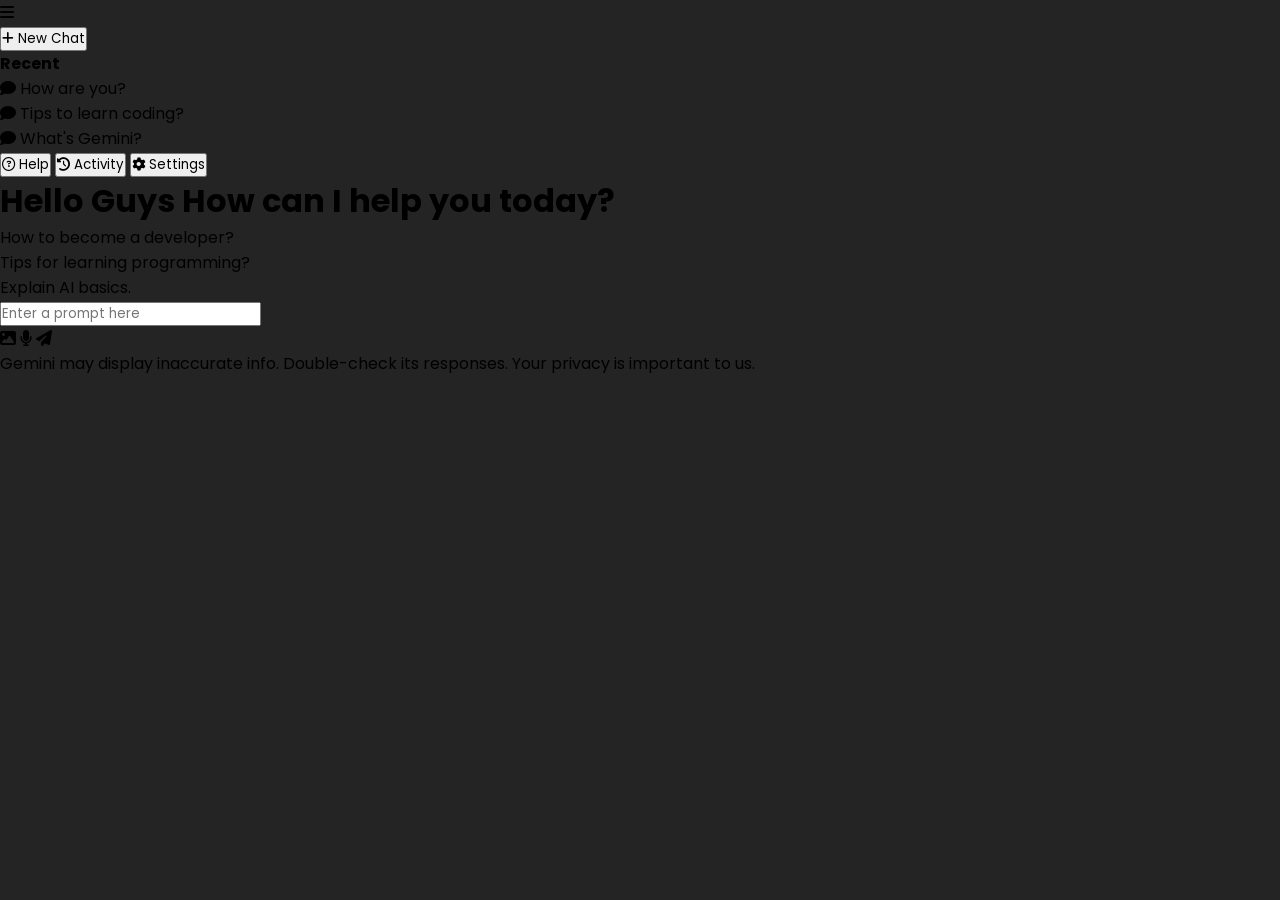
<file: index.html>
<!DOCTYPE html>
<html lang="en">
<head>
    <meta charset="UTF-8">
    <meta name="viewport" content="width=device-width, initial-scale=1.0">
    <title>Gemini AI</title>
    <link rel="stylesheet" href="Gemini.css" />
    <script defer src="Gemini.js"></script>
    <link
        rel="stylesheet"
        href="https://cdnjs.cloudflare.com/ajax/libs/font-awesome/6.7.2/css/all.min.css"
        integrity="sha512-Evv84Mr4kqVGRNSgIGL/F/aIDqQb7xQ2vcrdIwxfjThSH8CSR7PBEakCr51Ck+w+/U6swU2Im1vVX0SVk9ABhg=="
        crossorigin="anonymous"
        referrerpolicy="no-referrer"
    />
</head>
<body>
    <div class="container">
        <div class="SideNavigation">
            <div class="topBarAction">
                <i class="fa-solid fa-bars"></i>
            </div>
            <div class="newChat">
                <button>
                    <i class="fa-solid fa-plus"></i>
                    <span class="collapsetext">New Chat</span>
                </button>
            </div>
            <div class="chatHistory">
                <h4>Recent</h4>
                <ul>
                    <li><i class="fa-solid fa-comment"></i> How are you?</li>
                    <li><i class="fa-solid fa-comment"></i> Tips to learn coding?</li>
                    <li><i class="fa-solid fa-comment"></i> What's Gemini?</li>
                </ul>
            </div>
            <div class="actionList">
                <button class="transparentButton">
                    <i class="fa-regular fa-circle-question"></i>
                    <span class="collapsetext">Help</span>
                </button>
                <button class="transparentButton">
                    <i class="fa-solid fa-clock-rotate-left"></i>
                    <span class="collapsetext">Activity</span>
                </button>
                <button class="transparentButton">
                    <i class="fa-solid fa-gear"></i>
                    <span class="collapsetext">Settings</span>
                </button>
            </div>
        </div>
        <div class="chatWindow">
            <div class="startContent">
                <h1>
                    <span class="brandHello">Hello Guys</span>
                    <span class="brandQuestion">How can I help you today?</span>
                </h1>
                <ul>
                    <li>How to become a developer?</li>
                    <li>Tips for learning programming?</li>
                    <li>Explain AI basics.</li>
                </ul>
            </div>
            <div class="chatContent"></div>
            <div class="inputArea">
                <input type="text" placeholder="Enter a prompt here">
                <div class="iconGroup">
                    <i class="fa-solid fa-image"></i>
                    <i class="fa-solid fa-microphone"></i>
                    <i class="fa-solid fa-paper-plane"></i>
                </div>
            </div>
            <p class="privacyPolicy">
                Gemini may display inaccurate info. Double-check its responses. Your privacy is important to us.
            </p>
        </div>
    </div>
</body>
</html>
</file>
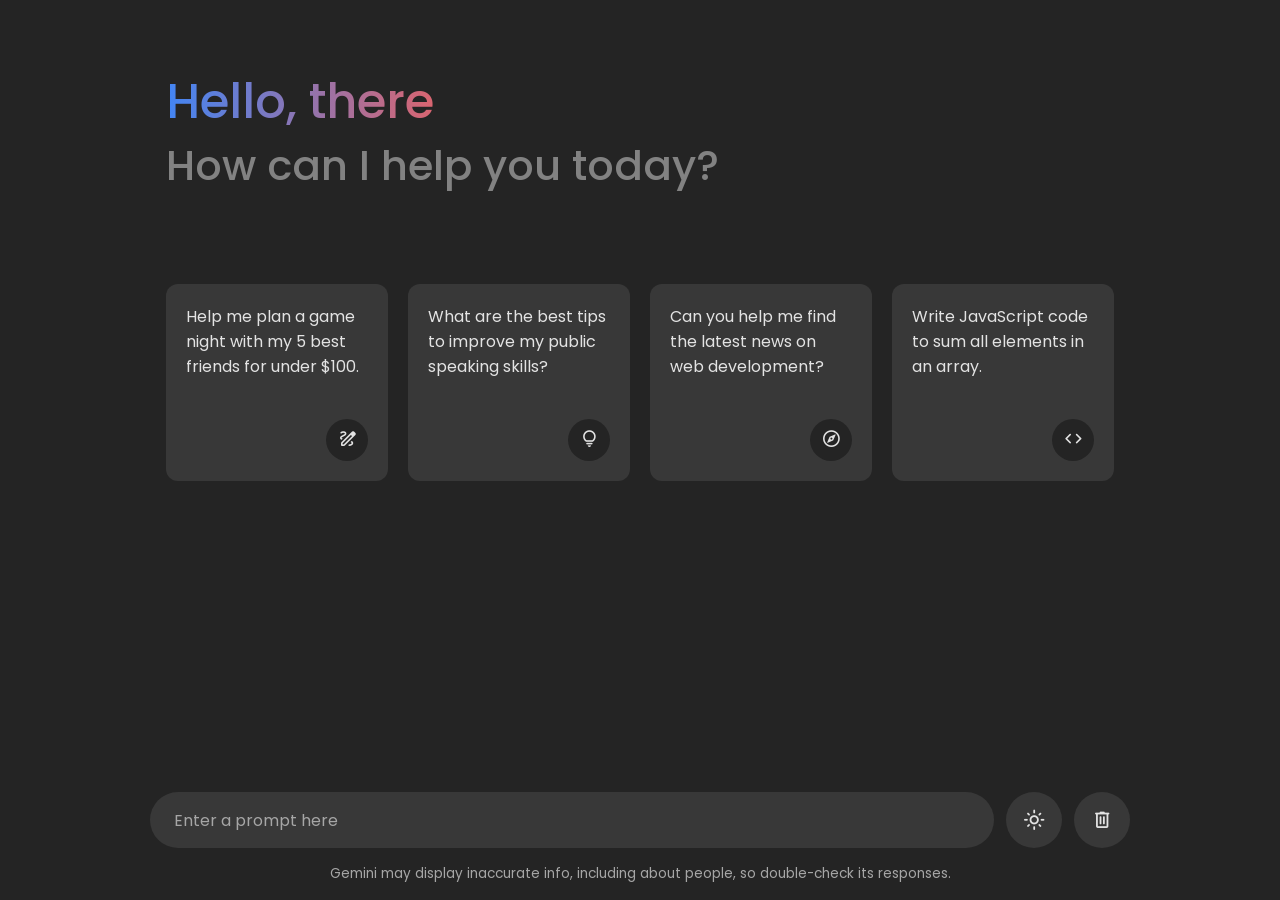
<file: Gemini.html>
<!DOCTYPE html>

<html lang="en">
<head>
  <meta charset="UTF-8">
  <meta name="viewport" content="width=device-width, initial-scale=1.0">
  <title>Gemini Chatbot | CodingNepal</title>
  
  <link rel="stylesheet" href="https://fonts.googleapis.com/css2?family=Material+Symbols+Rounded:opsz,wght,FILL,GRAD@24,400,0,0" />
  <link rel="stylesheet" href="Gemini.css">
</head>
<body>
  <header class="header">
    
    <h1 class="title">Hello, there</h1>
    <p class="subtitle">How can I help you today?</p>

    
    <ul class="suggestion-list">
      <li class="suggestion">
        <h4 class="text">Help me plan a game night with my 5 best friends for under $100.</h4>
        <span class="icon material-symbols-rounded">draw</span>
      </li>
      <li class="suggestion">
        <h4 class="text">What are the best tips to improve my public speaking skills?</h4>
        <span class="icon material-symbols-rounded">lightbulb</span>
      </li>
      <li class="suggestion">
        <h4 class="text">Can you help me find the latest news on web development?</h4>
        <span class="icon material-symbols-rounded">explore</span>
      </li>
      <li class="suggestion">
        <h4 class="text">Write JavaScript code to sum all elements in an array.</h4>
        <span class="icon material-symbols-rounded">code</span>
      </li>
    </ul>
  </header>

  <!-- Chat List / Container -->
  <div class="chat-list"></div>

  <!-- Typing Area -->
  <div class="typing-area">
    <form action="#" class="typing-form">
      <div class="input-wrapper">
        <input type="text" placeholder="Enter a prompt here" class="typing-input" required />
        <button id="send-message-button" class="icon material-symbols-rounded">send</button>
      </div>
      <div class="action-buttons">
        <span id="theme-toggle-button" class="icon material-symbols-rounded">light_mode</span>
        <span id="delete-chat-button" class="icon material-symbols-rounded">delete</span>
      </div>
    </form>
    <p class="disclaimer-text">
      Gemini may display inaccurate info, including about people, so double-check its responses.
    </p>
  </div>

  <script src="Gemini.js"></script>
</body>
</html>
</file>
<file: Gemini.css>
/* Import Google Font - Poppins */
@import url('https://fonts.googleapis.com/css2?family=Poppins:wght@400;500;600&display=swap');

* {
  margin: 0;
  padding: 0;
  box-sizing: border-box;
  font-family: "Poppins", sans-serif;
}

:root {
  /* Dark mode colors */
  --text-color: #E3E3E3;
  --subheading-color: #828282;
  --placeholder-color: #A6A6A6;
  --primary-color: #242424;
  --secondary-color: #383838;
  --secondary-hover-color: #444;
}

.light_mode {
  /* Light mode colors */
  --text-color: #222;
  --subheading-color: #A0A0A0;
  --placeholder-color: #6C6C6C;
  --primary-color: #FFF;
  --secondary-color: #E9EEF6;
  --secondary-hover-color: #DBE1EA;
}

body {
  background: var(--primary-color);
}

.header, .chat-list .message, .typing-form {
  margin: 0 auto;
  max-width: 980px;
}

.header {
  margin-top: 6vh;
  padding: 1rem;
  overflow-x: hidden;
}

body.hide-header .header {
  margin: 0;
  display: none;
}

.header :where(.title, .subtitle) {
  color: var(--text-color);
  font-weight: 500;
  line-height: 4rem;
}

.header .title {
  width: fit-content;
  font-size: 3rem;
  background-clip: text;
  background: linear-gradient(to right, #4285f4, #d96570);
  -webkit-background-clip: text;
  -webkit-text-fill-color: transparent;
}

.header .subtitle {
  font-size: 2.6rem;
  color: var(--subheading-color);
}

.suggestion-list {
  width: 100%;
  list-style: none;
  display: flex;
  gap: 1.25rem;
  margin-top: 9.5vh;
  overflow: hidden;
  overflow-x: auto;
  scroll-snap-type: x mandatory;
  scrollbar-width: none;
}

.suggestion-list .suggestion {
  cursor: pointer;
  padding: 1.25rem;
  width: 222px;
  flex-shrink: 0;
  display: flex;
  flex-direction: column;
  align-items: flex-end;
  border-radius: 0.75rem;
  justify-content: space-between;
  background: var(--secondary-color);
  transition: 0.2s ease;
}

.suggestion-list .suggestion:hover {
  background: var(--secondary-hover-color);
}

.suggestion-list .suggestion :where(.text, .icon) {
  font-weight: 400;
  color: var(--text-color);
}

.suggestion-list .suggestion .icon {
  width: 42px;
  height: 42px;
  display: flex;
  font-size: 1.3rem;
  margin-top: 2.5rem;
  align-self: flex-end;
  align-items: center;
  border-radius: 50%;
  justify-content: center;
  color: var(--text-color);
  background: var(--primary-color);
}

.chat-list {
  padding: 2rem 1rem 12rem;
  max-height: 100vh;
  overflow-y: auto;
  scrollbar-color: #999 transparent;
}

.chat-list .message.incoming {
  margin-top: 1.5rem;
}

.chat-list .message .message-content {
  display: flex;
  gap: 1.5rem;
  width: 100%;
  align-items: center;
}

.chat-list .message .text {
  color: var(--text-color);
  white-space: pre-wrap;
}

.chat-list .message.error .text {
  color: #e55865;
}

.chat-list .message.loading .text {
  display: none;
}

.chat-list .message .avatar {
  width: 40px;
  height: 40px;
  object-fit: cover;
  border-radius: 50%;
  align-self: flex-start;
}

.chat-list .message.loading .avatar {
  animation: rotate 3s linear infinite;
}

@keyframes rotate {
  100% {
    transform: rotate(360deg);
  }
}

.chat-list .message .icon {
  color: var(--text-color);
  cursor: pointer;
  height: 35px;
  width: 35px;
  border-radius: 50%;
  display: flex;
  align-items: center;
  justify-content: center;
  background: none;
  font-size: 1.25rem;
  margin-left: 3.5rem;
  visibility: hidden;
}

.chat-list .message .icon.hide {
  visibility: hidden;
}

.chat-list .message:not(.loading, .error):hover .icon:not(.hide){
  visibility: visible;
}

.chat-list .message .icon:hover {
  background: var(--secondary-hover-color);
}

.chat-list .message .loading-indicator {
  display: none;
  gap: 0.8rem;
  width: 100%;
  flex-direction: column;
}

.chat-list .message.loading .loading-indicator {
  display: flex;
}

.chat-list .message .loading-indicator .loading-bar {
  height: 11px;
  width: 100%;
  border-radius: 0.135rem;
  background-position: -800px 0;
  background: linear-gradient(to right, #4285f4, var(--primary-color), #4285f4);
  animation: loading 3s linear infinite;
}

.chat-list .message .loading-indicator .loading-bar:last-child {
  width: 70%;
}

@keyframes loading {
  0% {
    background-position: -800px 0;
  }

  100% {
    background-position: 800px 0;
  }
}

.typing-area {
  position: fixed;
  width: 100%;
  left: 0;
  bottom: 0;
  padding: 1rem;
  background: var(--primary-color);
}

.typing-area :where(.typing-form, .action-buttons) {
  display: flex;
  gap: 0.75rem;
}

.typing-form .input-wrapper {
  width: 100%;
  height: 56px;
  display: flex;
  position: relative;
}

.typing-form .typing-input {
  height: 100%;
  width: 100%;
  border: none;
  outline: none;
  resize: none;
  font-size: 1rem;
  color: var(--text-color);
  padding: 1.1rem 4rem 1.1rem 1.5rem;
  border-radius: 100px;
  background: var(--secondary-color);
}

.typing-form .typing-input:focus {
  background: var(--secondary-hover-color);
}

.typing-form .typing-input::placeholder {
  color: var(--placeholder-color);
}

.typing-area .icon {
  width: 56px;
  height: 56px;
  flex-shrink: 0;
  cursor: pointer;
  border-radius: 50%;
  display: flex;
  font-size: 1.4rem;
  color: var(--text-color);
  align-items: center;
  justify-content: center;
  background: var(--secondary-color);
  transition: 0.2s ease;
}

.typing-area .icon:hover {
  background: var(--secondary-hover-color);
}

.typing-form #send-message-button {
  position: absolute;
  right: 0;
  outline: none;
  border: none;
  transform: scale(0);
  background: transparent;
  transition: transform 0.2s ease;
}

.typing-form .typing-input:valid ~ #send-message-button {
  transform: scale(1);
}

.typing-area .disclaimer-text {
  text-align: center;
  font-size: 0.85rem;
  margin-top: 1rem;
  color: var(--placeholder-color);
}

/* Responsive media query code for small screen */
@media (max-width: 768px) {
  .header :is(.title, .subtitle) {
    font-size: 2rem;
    line-height: 2.6rem;
  }

  .header .subtitle {
    font-size: 1.7rem;
  }

  .typing-area :where(.typing-form, .action-buttons) {
    gap: 0.4rem;
  }

  .typing-form .input-wrapper {
    height: 50px;
  }

  .typing-form .typing-input {
    padding: 1.1rem 3.5rem 1.1rem 1.2rem;
  }

  .typing-area .icon {
    height: 50px;
    width: 50px;
  }

  .typing-area .disclaimer-text {
    font-size: 0.75rem;
    margin-top: 0.5rem;
  }
}
</file>
